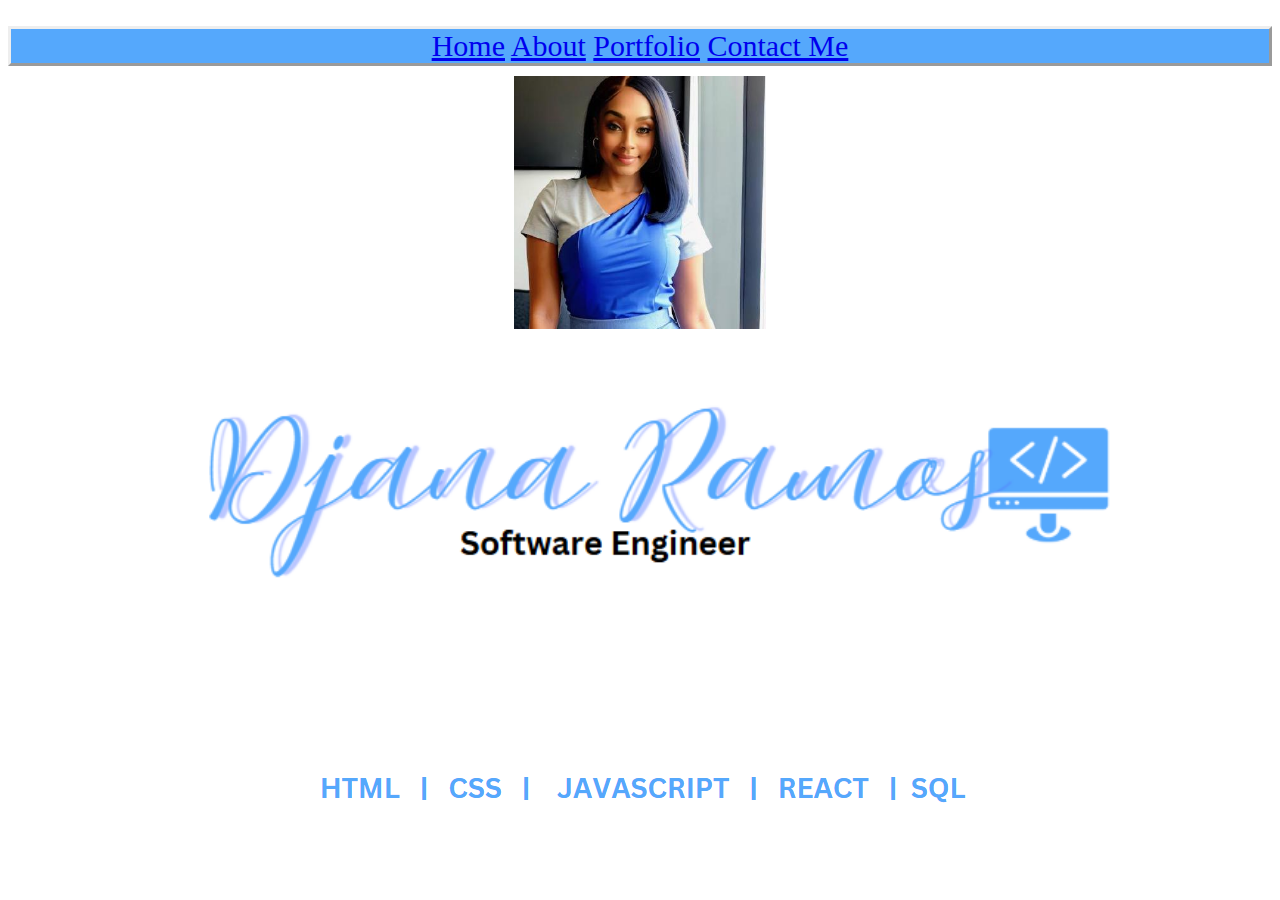
<file: personal_website/index.html>
<!DOCTYPE html>
<img lang="en">
<head>
    <meta charset="UTF-8">
    <meta name="viewport" content="width=device-width, initial-scale=1.0">
    <link href="style.css" rel="stylesheet">
    <script src="./javascript.js"></script>
    <title>Index</title>
</head>
  <nav>
    <a href="./index.html">Home</a>
    <a href="./about.html">About</a>
    <a href="./portfolio.html">Portfolio</a>
    <a href="./ContactMe.html">Contact Me</a>
   </nav>

    <img src="./181164017.jpg"  alt="Picture of Djana Ramos" class="me"></img>
    <img src="./name - Copy.png" alt="Name Djana" class="name"></img>
    <img src="./bottom.png" alt="language" class="language"></img>

</body>
</html>
</file>
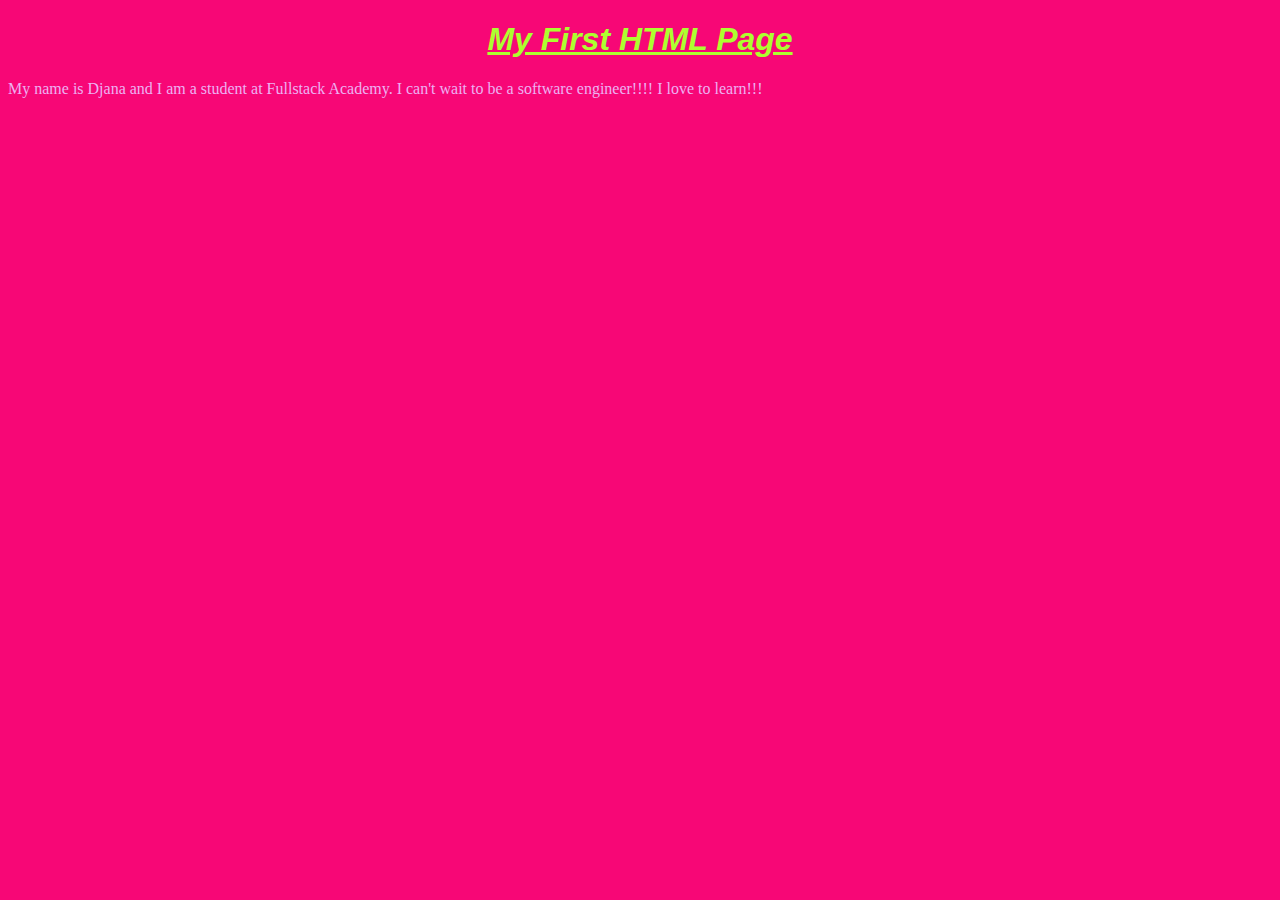
<file: Block02/MyFirstWebsite.html>
<!DOCTYPE html>
<html lang="en">
<head>
    <meta charset="UTF-8">
    <meta name="viewport" content="width=device-width, initial-scale=1.0">
    <title>My First Website</title>
    <link rel="stylesheet" href="MyFirstWebsite.css">
</head>
<body>
    <h1>My First HTML Page</h1>
    <p>My name is Djana and I am a student at Fullstack Academy. I can't wait to be a software engineer!!!! I love to learn!!!</p>
</body>
</html>
</file>
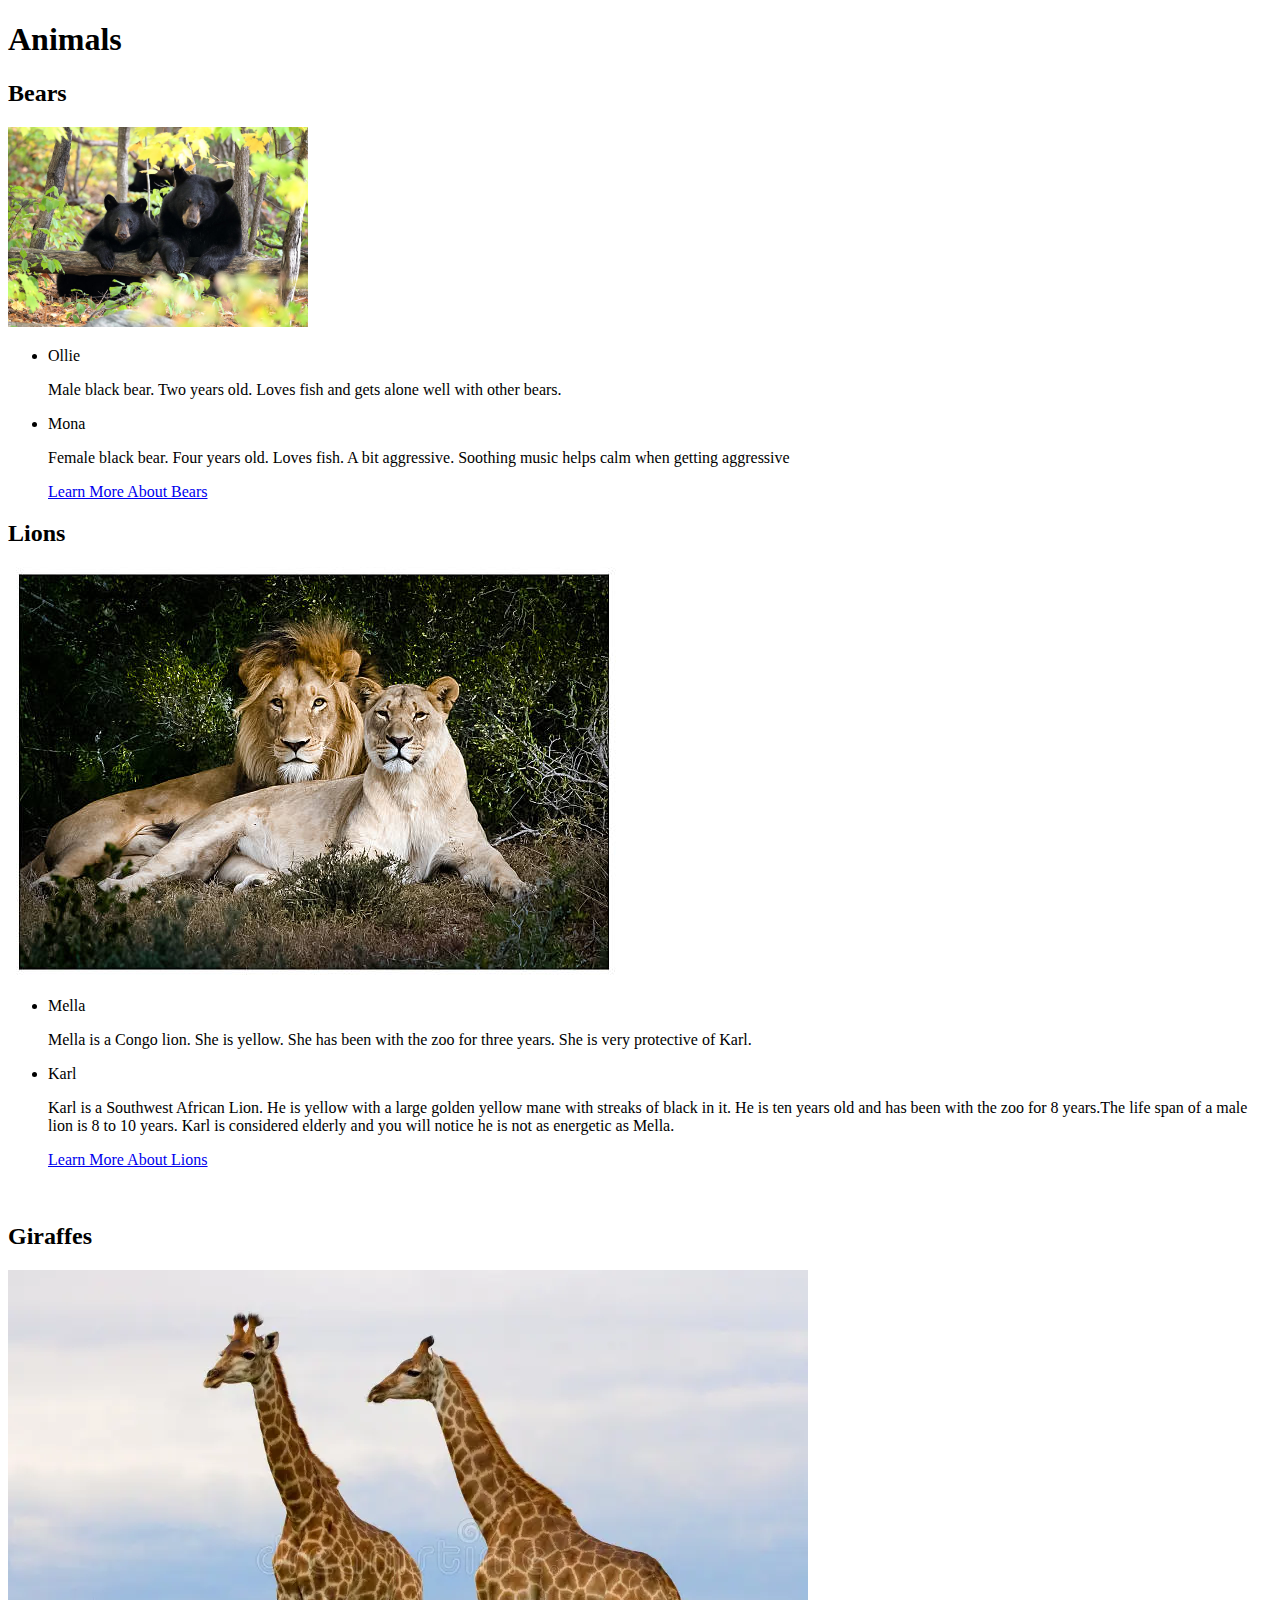
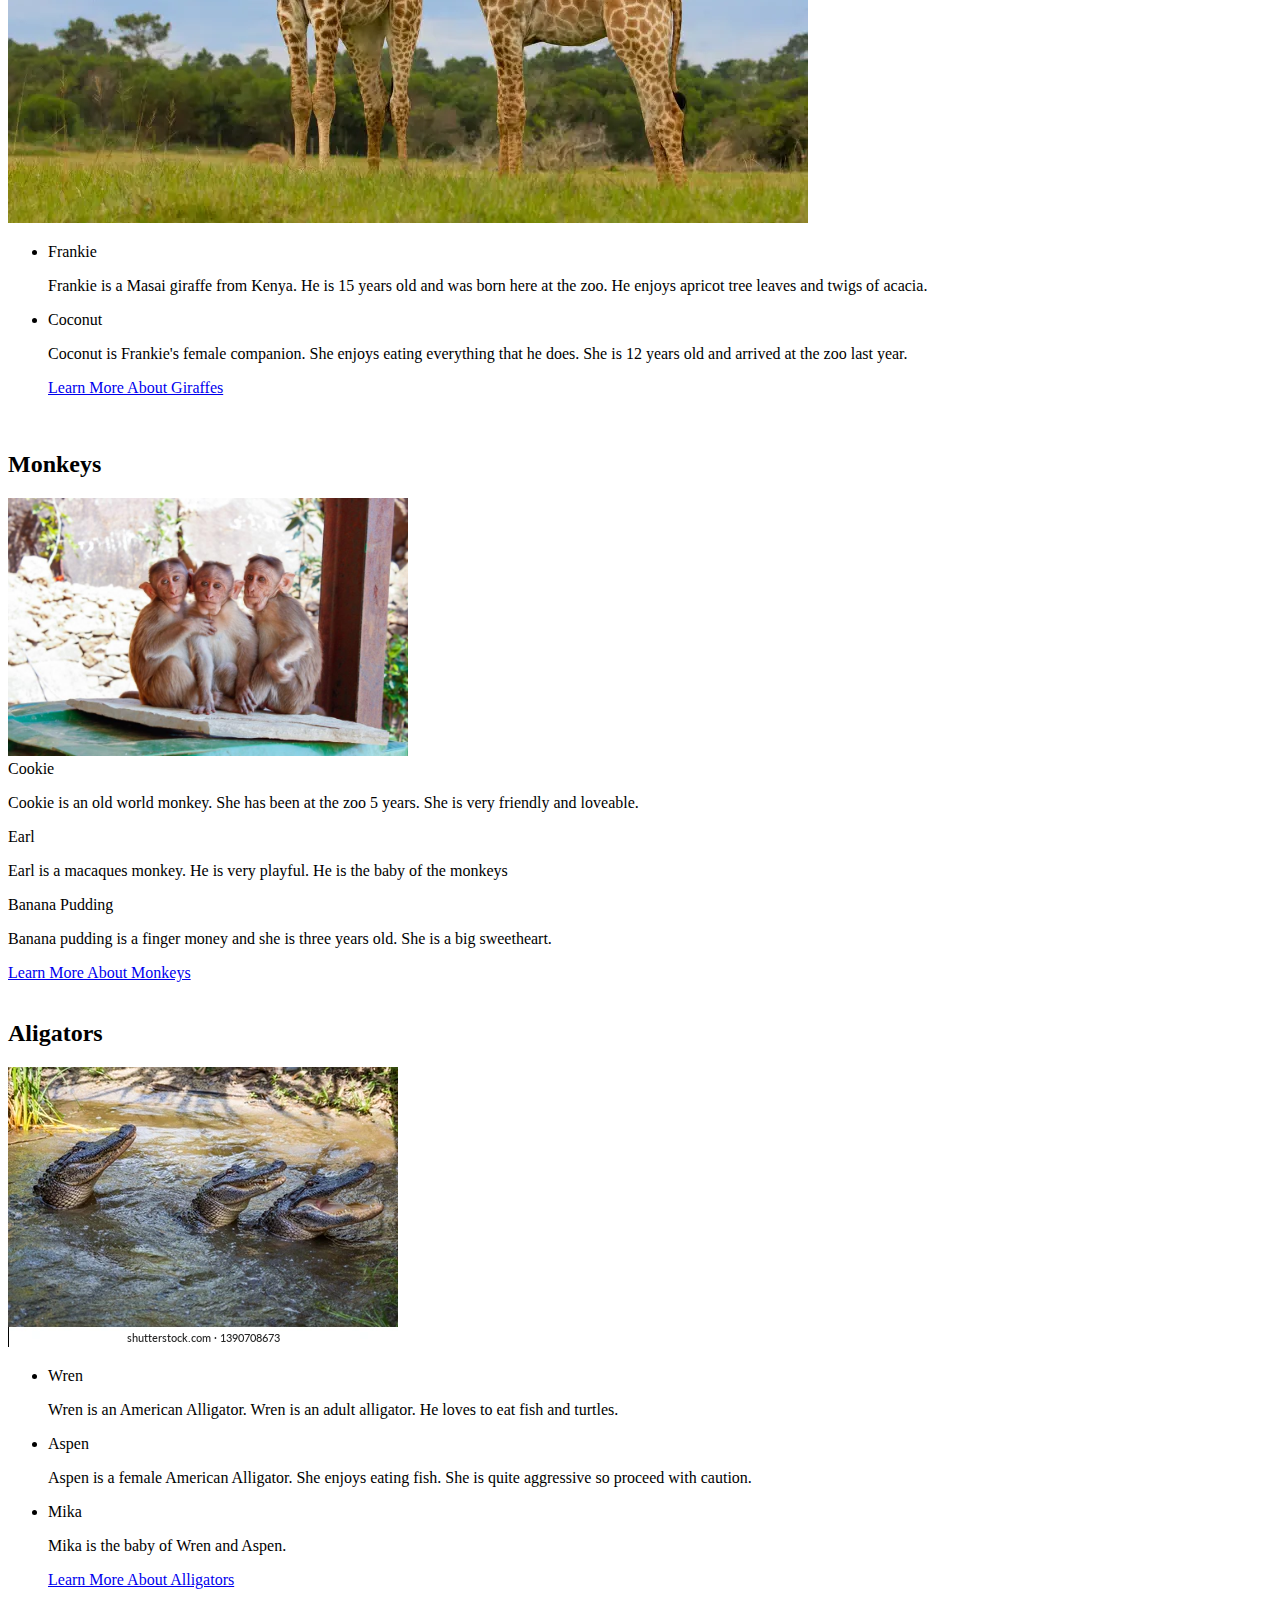
<file: Block05/zooProblem.html>
<!DOCTYPE html>
<html lang="en">
  <head>
    <meta charset="UTF-8" />
    <meta name="viewport" content="width=device-width, initial-scale=1.0" />
    <title>Animal Friends</title>
  </head>
  <body>
      <h1>Animals</h1>
      <div class="bears">
        <h2>Bears</h2>
        <img src="./bears.jpg" style="height: 300 px;" width="300 px" alt="Two Black bears"/>
        <ul>
            <li>Ollie</li>
            <p>
              Male black bear. Two years old. Loves fish and gets alone well with
              other bears.
            </p>
            <li>Mona</li>
            <p>
              Female black bear. Four years old. Loves fish. A bit aggressive.
              Soothing music helps calm when getting aggressive
            </p>
        <a href="https://en.wikipedia.org/wiki/Black_bear" target="_blank">Learn More About Bears</a>
        <br />
      </ul>
      <div class=Lions>
      <h2>Lions</h2>
      <img src="./lion.jpg" alt="Male and Female lion"/>
      <ul>
        <li>Mella</li>
        <p>
          Mella is a Congo lion. She is yellow. She has been with the zoo for
          three years. She is very protective of Karl.
        </p>
        <li>Karl</li>
        <p>
          Karl is a Southwest African Lion. He is yellow with a large golden
          yellow mane with streaks of black in it. He is ten years old and has
          been with the zoo for 8 years.The life span of a male lion is 8 to 10
          years. Karl is considered elderly and you will notice he is not as
          energetic as Mella.
        </p>
        <a href="https://en.wikipedia.org/wiki/Lion" target="_blank">Learn More About Lions</a>
      </ul>
      </div>
      <br />
      <div class="Giraffes">
        <h2>Giraffes</h2>
        <img src="./giraffes.webp" alt="Two Giraffes">
        <ul>
            <li>Frankie</li>
            <p>
              Frankie is a Masai giraffe from Kenya. He is 15 years old and was born
              here at the zoo. He enjoys apricot tree leaves and twigs of acacia.
            </p>
            <li>Coconut</li>
            <p>
              Coconut is Frankie's female companion. She enjoys eating everything
              that he does. She is 12 years old and arrived at the zoo last year.
            </p>
            <a href="https://en.wikipedia.org/wiki/Giraffe" target="_blank">Learn More About Giraffes</a>
        </ul>
      </div>
        <br />
        <div class="Monkeys">
            <h2>Monkeys</h2>
            <img src="./monkeys.jpg" style="height: 200 px;" width="400 px" alt="three monkeys"
            <ul>
                <li>Cookie</li>
                <p>
                  Cookie is an old world monkey. She has been at the zoo 5 years. She is
                  very friendly and loveable.
                </p>
                <li>Earl</li>
                <p>
                  Earl is a macaques monkey. He is very playful. He is the baby of the
                  monkeys
                </p>
                <li>Banana Pudding</li>
                <p>
                  Banana pudding is a finger money and she is three years old. She is a
                  big sweetheart.
                </p>
                <a href="https://en.wikipedia.org/wiki/Monkey" target="_blank">Learn More About Monkeys</a>
                </ul>
        </div>
        <br />
        <div class="Alligators">
            <h2>Aligators</h2>
            <img src="./aligators.webp" alt="three alligators">
            <ul>
                <li>Wren</li>
                <p>
                  Wren is an American Alligator. Wren is an adult alligator. He loves to
                  eat fish and turtles.
                </p>
                <li>Aspen</li>
                <p>
                  Aspen is a female American Alligator. She enjoys eating fish. She is
                  quite aggressive so proceed with caution.
                </p>
                <li>Mika</li>
                <p>Mika is the baby of Wren and Aspen.</p>
                <a href="https://en.wikipedia.org/wiki/Alligator" target="_blank">Learn More About Alligators</a>
            </ul>
    </div>
  </body>
</html>
</file>
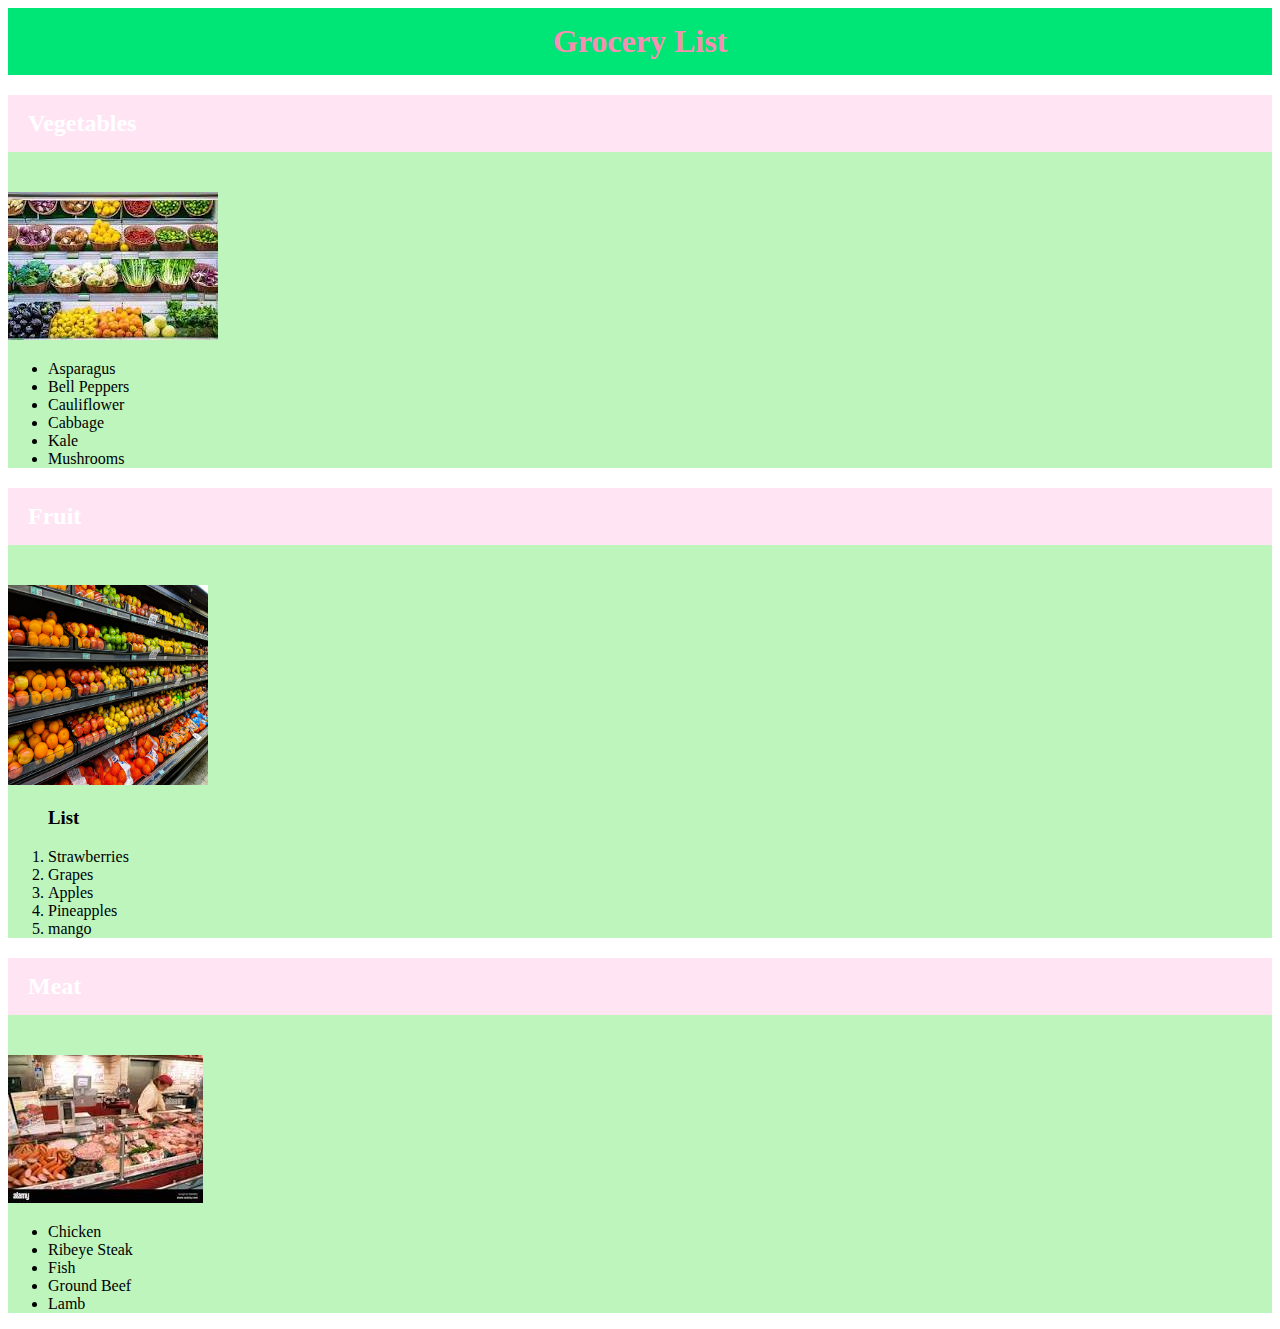
<file: block06/grocerylist.html>
<!DOCTYPE html>
<html lang="en">
  <head>
    <meta charset="UTF-8" />
    <meta name="viewport" content="width=device-width, initial-scale=1.0" />
    <title>Grocery List</title>
    <style>
      h1 {
        text-align: center;
        color: #f48fb1;
        font-weight: 900;
        font-size: xx-large;
        background-color: #00e676;
        margin: 0 auto;
        display: block;
        padding: 15px 20px;
      }
    </style>
    <link rel="stylesheet" type="text/css" href="grocerylist.css" />
  </head>
  <body>
    <div class="Header">
      <h1>Grocery List</h1>
    </div>
    <div class="container">
      <section class="veggies">
        <h2>Vegetables</h2>
        <img src="./veg.jpg" alt="picture of Vegetables"/>
        <p>
        <ul>
          <li>Asparagus</li>
          <li>Bell Peppers</li>
          <li>Cauliflower</li>
          <li>Cabbage</li>
          <li>Kale</li>
          <li>Mushrooms</li>
        </ul>
        </p>
      </section>
    </div>
    <div class="fruit">
        <h2>Fruit</h2>
        <img src="./fruit.jpg" height="200px" width="200px" alt="picture of fruit"/>
      <ol class="fruit"> 
        <h3>List</h3>
        <li>Strawberries</li>
        <li>Grapes</li>
        <li>Apples</li>
        <li>Pineapples</li>
        <li>mango</li>
      </ol>
      </div>
      <div class="meat">
      <section class="Meat">
        <h2>Meat</h2>
        <img src="./meat.jpg" alt="picture of meat"/>
        <ul>
          <li>Chicken</li>
          <li>Ribeye Steak</li>
          <li>Fish</li>
          <li>Ground Beef</li>
          <li>Lamb</li>
        </ul>
      </section>
    </div>
  </body>
</html>
</file>
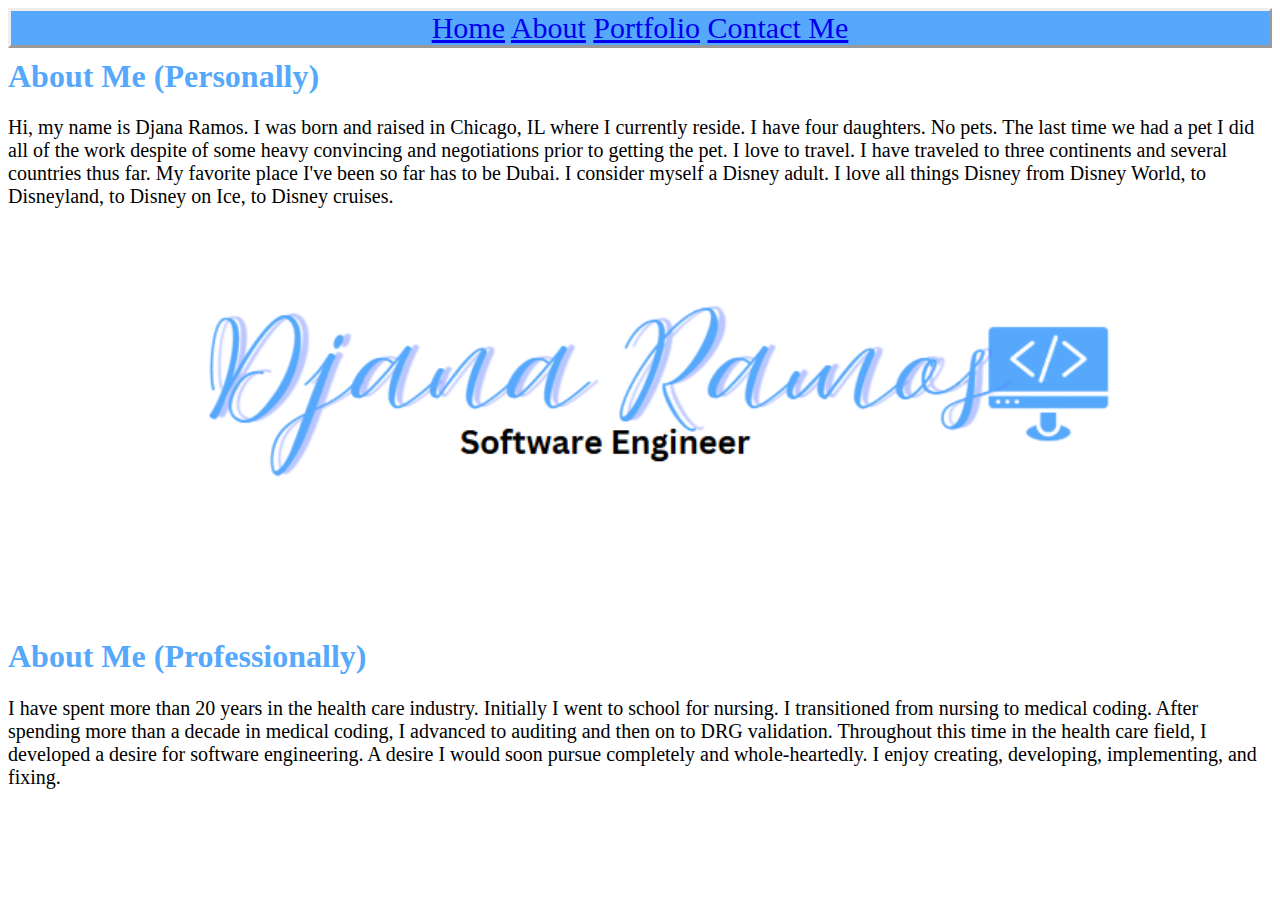
<file: personal_website/about.html>
<!DOCTYPE html>
<html lang="en">
<head>
    <meta charset="UTF-8">
    <meta name="viewport" content="width=device-width, initial-scale=1.0">
    <link href="style.css" rel="stylesheet">
    <title>About</title>
</head>
<body>
    <nav>
        <a href="./index.html">Home</a>
        <a href="./about.html">About</a>
        <a href="./portfolio.html">Portfolio</a>
        <a href="./ContactMe.html">Contact Me</a>
       </nav>
    <h1>
        About Me (Personally)
    </h1>
    <p>
        Hi, my name is Djana Ramos. I was born and raised in Chicago, IL where I currently reside. I have four daughters.
        No pets. The last time we had a pet I did all of the work despite of some heavy convincing and negotiations prior 
        to getting the pet. I love to travel. I have traveled to three continents and several countries thus far.  My favorite
        place I've been so far has to be Dubai. I consider myself a Disney adult. I love all things Disney from Disney World, to 
        Disneyland, to Disney on Ice, to Disney cruises.
    </p>
    <img src="./name - Copy.png" alt="Name Djana" class="name"></img>
    <h1>
        About Me (Professionally)
    </h1>
    <p>
        I have spent more than 20 years in the health care industry. Initially I went to school for nursing. 
        I transitioned from nursing to medical coding. After spending more than a decade in medical coding, I advanced
        to auditing and then on to DRG validation. Throughout this time in the health care field, I developed a desire for software
        engineering. A desire I would soon pursue completely and whole-heartedly.  I enjoy creating, developing, implementing, and 
        fixing. 
    </p>
</body>
</html>
</file>
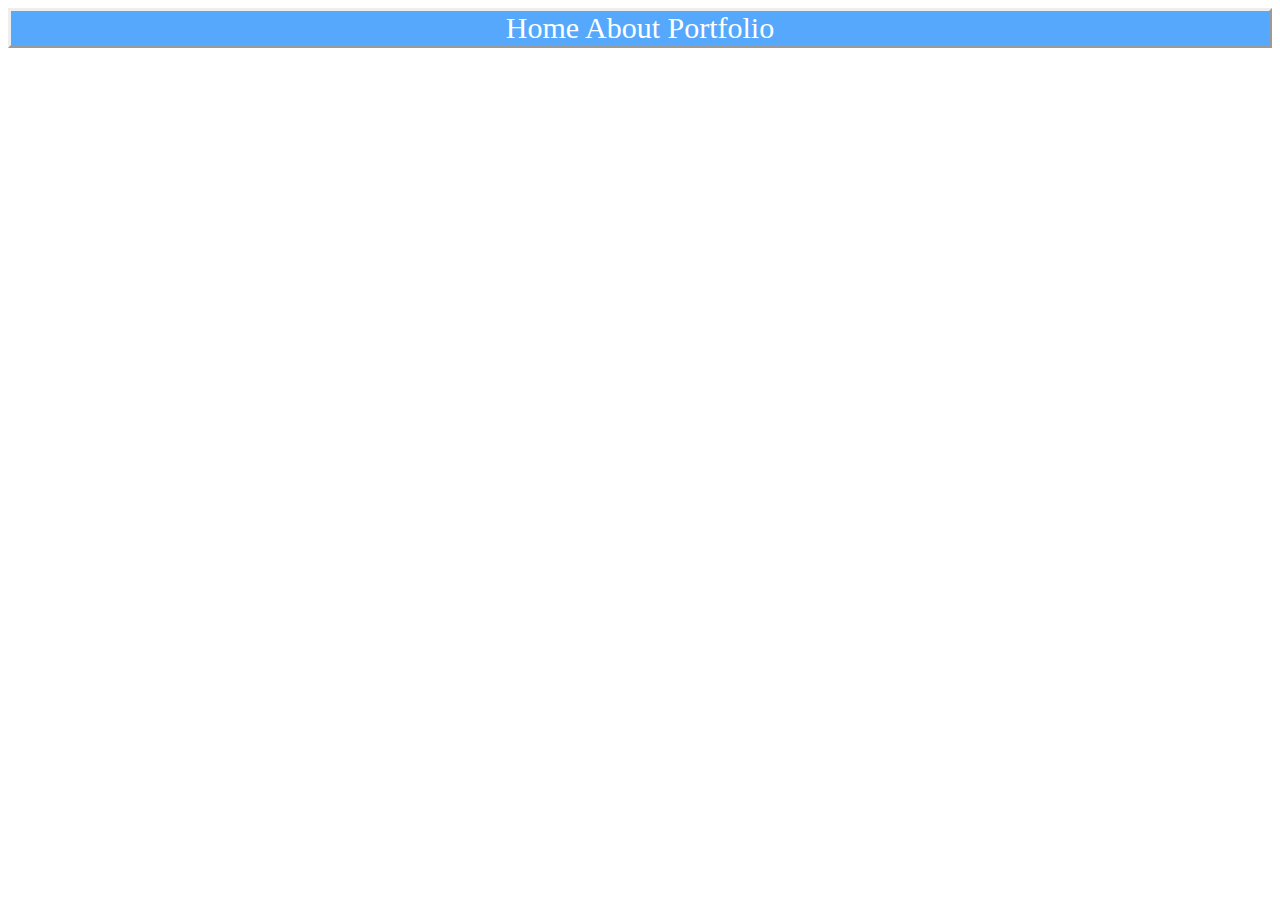
<file: personal_website/portfolio.html>
<!DOCTYPE html>
<html lang="en">
<head>
    <meta charset="UTF-8">
    <meta name="viewport" content="width=device-width, initial-scale=1.0">
    <link href="style.css" rel="stylesheet">
    <title>Portfolio</title>
</head>
<body>
    <nav>Home About Portfolio</nav>
    
</body>
</html>
</file>
<file: personal_website/style.css>
nav{
    background-color: #55a8fc;
    color: white;
    font-size: 30px;
    text-align: center;
    border-style: outset;
}
.mainrunner{
    border: 1px solid #000;
}
.me{
    display: block;
    margin-left: auto;
    margin-right: auto;
    margin-top: 10px;
    width: 20%;
}
.name{
    display: block;
    margin-left: auto;
    margin-right: auto;
    height: 400px;
}
.language{
    display: block;
    margin-left: auto;
    margin-right: auto;
}
h1{
    display: block;
    margin-left: auto;
    margin-right: auto;
    margin-top: 10px;
    color: #55a8fc;
}
p{
    font-family: Georgia, 'Times New Roman', Times, serif;
    font-size: 20px;
}
</file>
<file: Block02/MyFirstWebsite.css>
body{
    background-color:#f70776;
}
h1{
    text-decoration: underline;
    text-align: center;
    color: greenyellow;
    font-style: italic;
    font-family: 'Lucida Sans', 'Lucida Sans Regular', 'Lucida Grande', 'Lucida Sans Unicode', Geneva, Verdana, sans-serif;

}
p{
    color: #edb1f1;
    
}
</file>
<file: block06/grocerylist.css>
h2 {
    display: inline-flexbox;
    background-color: #FFE5F4;
    color: white;
    font-size: x-large;
    padding: 15px 20px;
  }
  img{
    padding-top: 20px;
    padding-bottom: 20 px;

  }
  .container{
    background-color:#bdf5bd ;
    border-spacing: 10px;
  }
  .fruit{
    background-color: #bdf5bd;
    border-spacing: 10px;
  }
  .meat{
    background-color:#bdf5bd ;
    border-spacing: 10px;
  }
</file>
